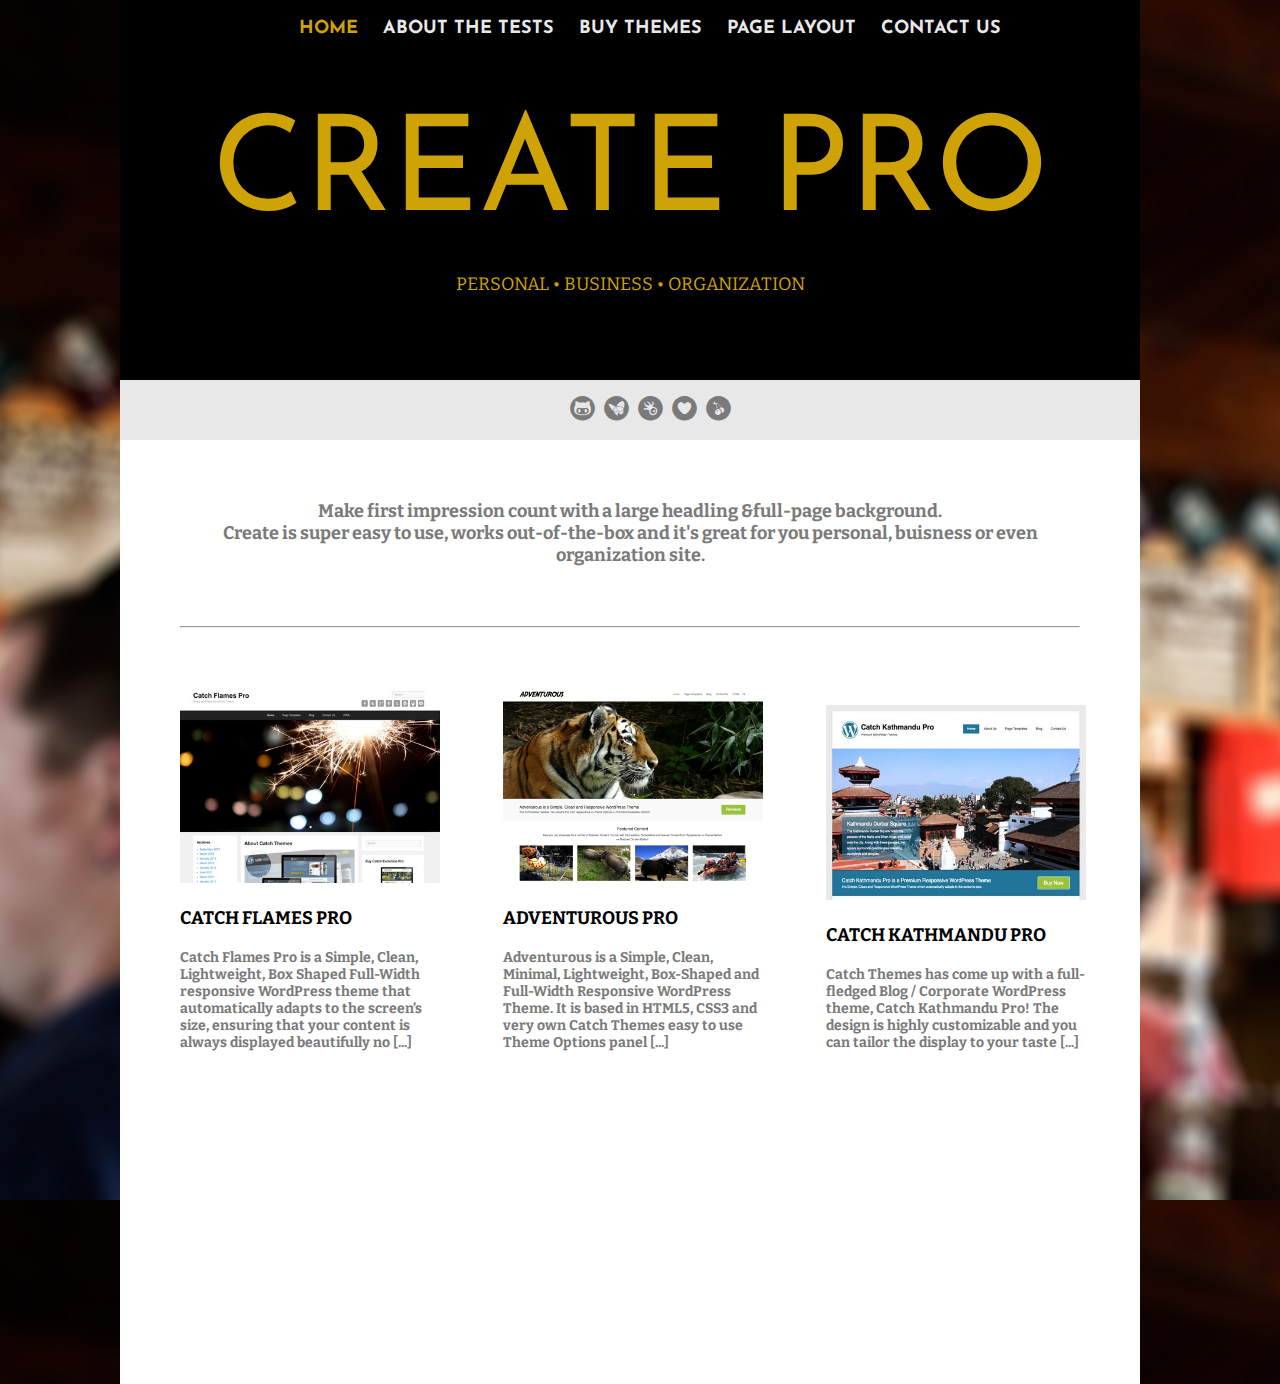
<file: exo/index.html>
<!DOCTYPE html>
<html lang="fr">
	<head>
		<meta charset="utf-8">
		<link rel="stylesheet" type="text/css" href="style.css">
		<link href='http://fonts.googleapis.com/css?family=Bitter' rel='stylesheet' type='text/css'>
		<link href='http://fonts.googleapis.com/css?family=Josefin+Sans' rel='stylesheet' type='text/css'>
		<title>exo</title>
	</head>
	<body>
		<nav>
			<ul>
				<li class="home">home</li>
				<li>about the tests</li>
				<li>buy themes</li>
				<li>page Layout</li>
				<li>contact us</li>
			</ul>
		</nav>
		<header>
			<h1>create pro</h1>
			<p>personal • business • organization</p>
		</header>
		<section>
			<ul >
				<li class="symbol">&#xe237;</li>
				<li class="symbol">&#xe258;</li>
				<li class="symbol">&#xe280;</li>
				<li class="symbol">&#xe244;</li>
				<li class="symbol">&#xe213;</li>
			</ul>
		</section>
		<footer>
			<aside>
				<p>Make first impression count with a large headling &full-page background.</p>
				<p>Create is super easy to use, works out-of-the-box and it's great for you personal, buisness or even organization site.</p>
			<hr>
			</aside>
			<div>
				<img src="catch.jpg">
				<article>
					<h1>Catch Flames Pro</h1>
					<p>Catch Flames Pro is a Simple, Clean, Lightweight, Box Shaped Full-Width responsive WordPress theme that automatically adapts to the screen’s size, ensuring that your content is always displayed beautifully no [...] </p>
				</article>
			</div>
			<div>
				<img src="screenshot.png" >
				<article>	
					<h1>Adventurous Pro</h1>
					<p>Adventurous is a Simple, Clean, Minimal, Lightweight, Box-Shaped and Full-Width Responsive WordPress Theme. It is based in HTML5, CSS3 and very own Catch Themes easy to use Theme Options panel [...]</p>
				</article>
			</div>
			<div>
				<img src="catch-kathmandu.jpg">
				<article>
					<h1>Catch Kathmandu Pro</h1>
					<p>Catch Themes has come up with a full-fledged Blog / Corporate WordPress theme, Catch Kathmandu Pro! The design is highly customizable and you can tailor the display to your taste [...]</p>
				</article>
			</div>	
		</footer>
	</body>
</html>
</file>
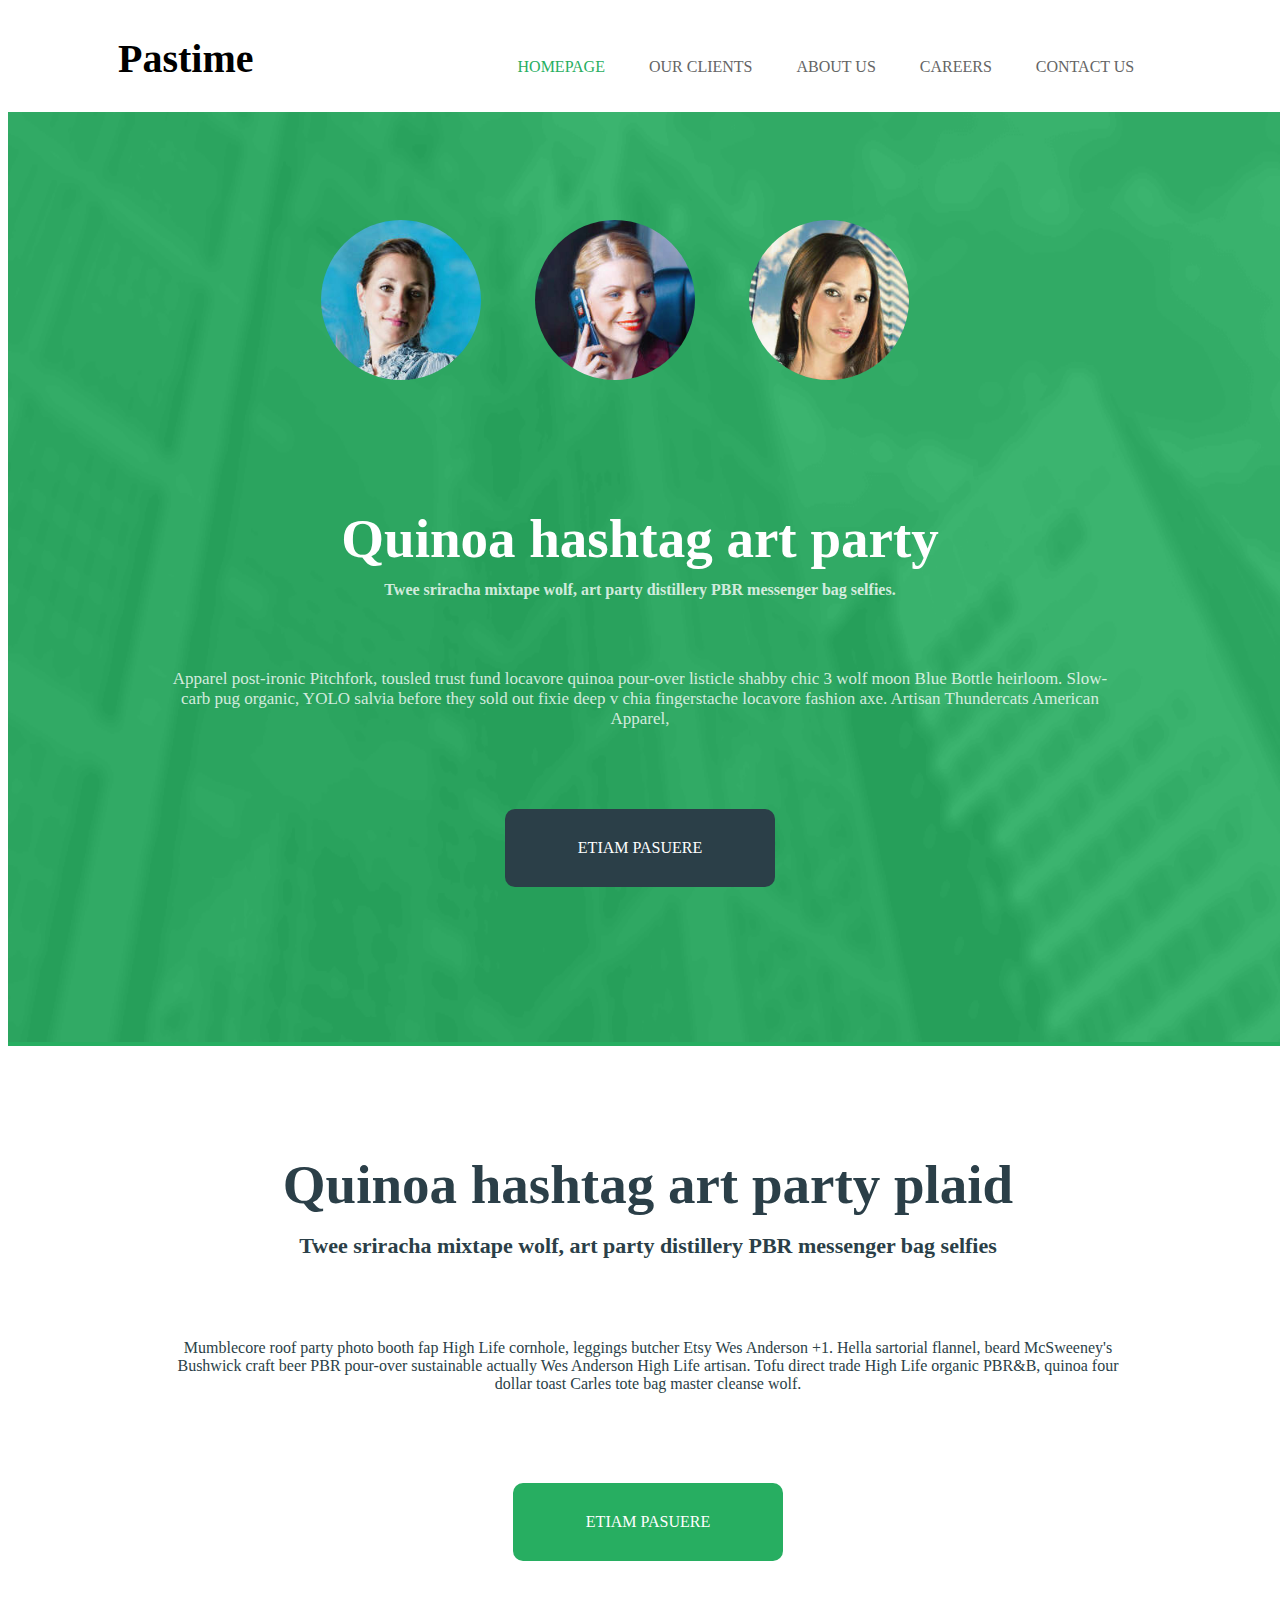
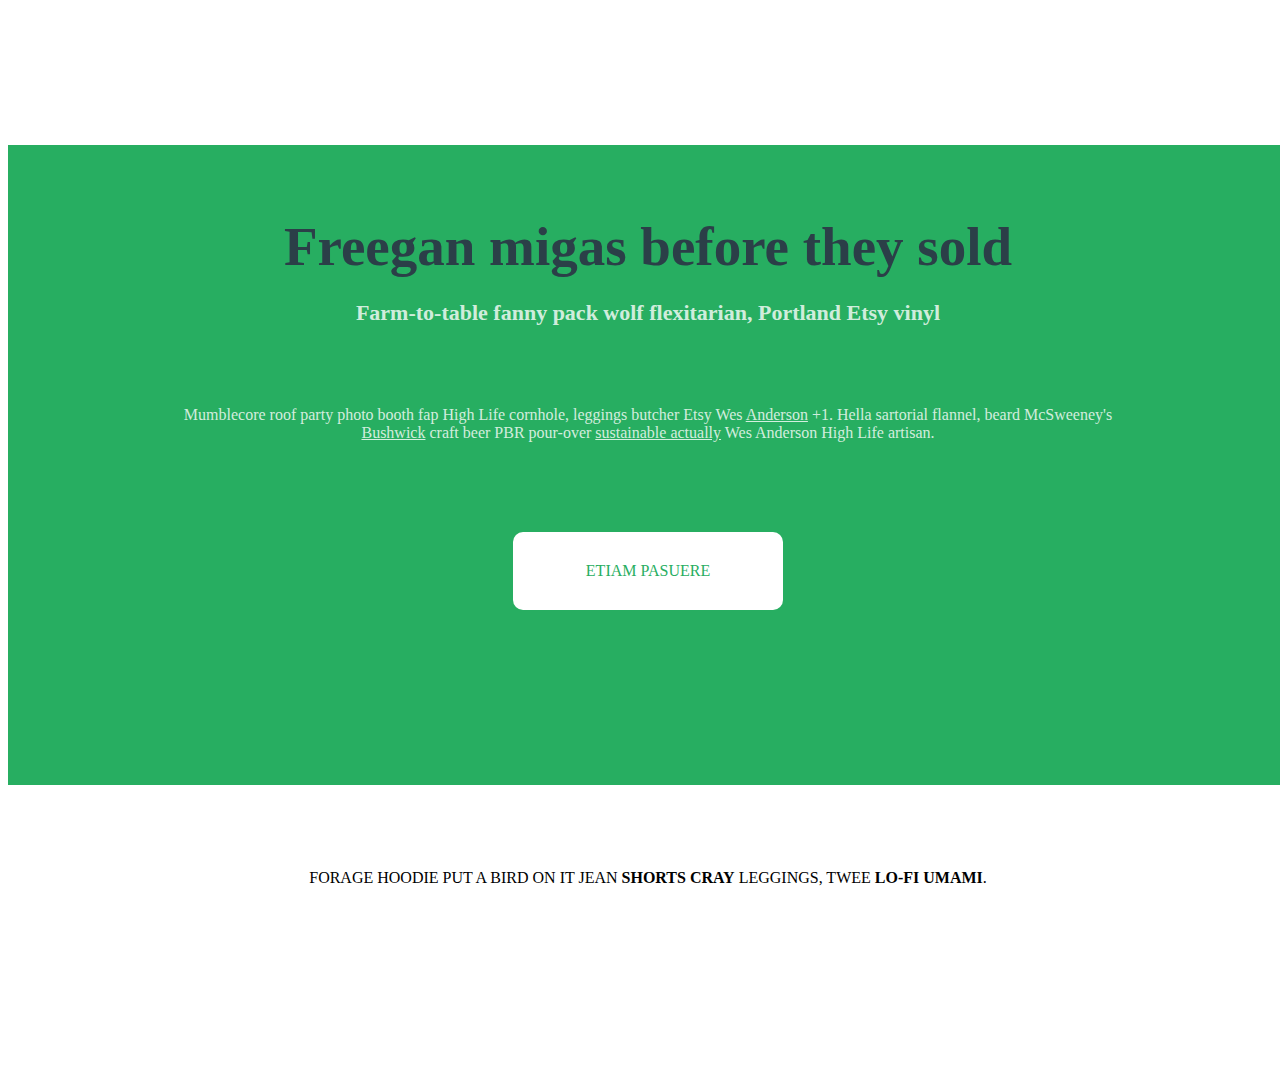
<file: exo3/index.html>
<!DOCTYPE html>
<html lang="fr">
	<head>
		<meta charset="utf-8">
		<link rel="stylesheet" type="text/css" href="style.css">

		<title>exo3</title>
	</head>
	<body>

	<nav>
		<h1>Pastime</h1>
		<ul>
			<li class="green">homepage</li>
			<li>our clients</li>
			<li>about us</li>
			<li>careers</li>
			<li>contact us</li>
		</ul>
	</nav>

		<div id="center">

	<header>
		<div class="tt_photo">
		<img class="photo" src="pic01.jpg">
		<img class="photo" src="pic02.jpg">
		<img class="photo" src="pic03.jpg">
		</div>
		<img class="parent"src="banner.png">
		<div class="texte">
		<h1>Quinoa hashtag art party
		</h1>
			<h4> Twee sriracha mixtape wolf, art party distillery PBR messenger bag selfies.
			</h4>
				<p>Apparel post-ironic Pitchfork, tousled trust fund locavore quinoa pour-over listicle shabby chic 3 wolf moon Blue Bottle heirloom. Slow-carb pug organic, YOLO salvia before they sold out fixie deep v chia fingerstache locavore fashion axe. Artisan Thundercats American Apparel,
				</p>
				<a href="#" class="button">etiam pasuere</a>
				
				</div>
				
	</header>

	<section id="sec_un">
		<h1>Quinoa hashtag art party plaid
		</h1>
			<h4>Twee sriracha mixtape wolf, art party distillery PBR messenger bag selfies
			</h4>
				<p>Mumblecore roof party photo booth fap High Life cornhole, leggings butcher Etsy Wes Anderson +1. Hella sartorial flannel, beard McSweeney's Bushwick craft beer PBR pour-over sustainable actually Wes Anderson High Life artisan. Tofu direct trade High Life organic PBR&B, quinoa four dollar toast Carles tote bag master cleanse wolf.
				</p >
			<a href="#" class="button">etiam pasuere</a>
	</section>
	<section id="sec_deux">	
		<h1>Freegan migas before they sold
		</h1>
			<h4>Farm-to-table fanny pack wolf flexitarian, Portland Etsy vinyl
			</h4>
				<p>Mumblecore roof party photo booth fap High Life cornhole, leggings butcher Etsy Wes <u>Anderson</u> +1. Hella sartorial flannel, beard McSweeney's<u> Bushwick</u> craft beer PBR pour-over <u>sustainable actually</u> Wes Anderson High Life artisan. 
				</p>
			<a href="#" class="button">etiam pasuere</a>
	</section>
	<footer>
				<p>Forage hoodie put a bird on it jean <strong>shorts cray</strong> leggings, twee <strong>lo-fi umami</strong>.
				</p>
	</footer>
		</div>

	


	</body>
</html>
</file>
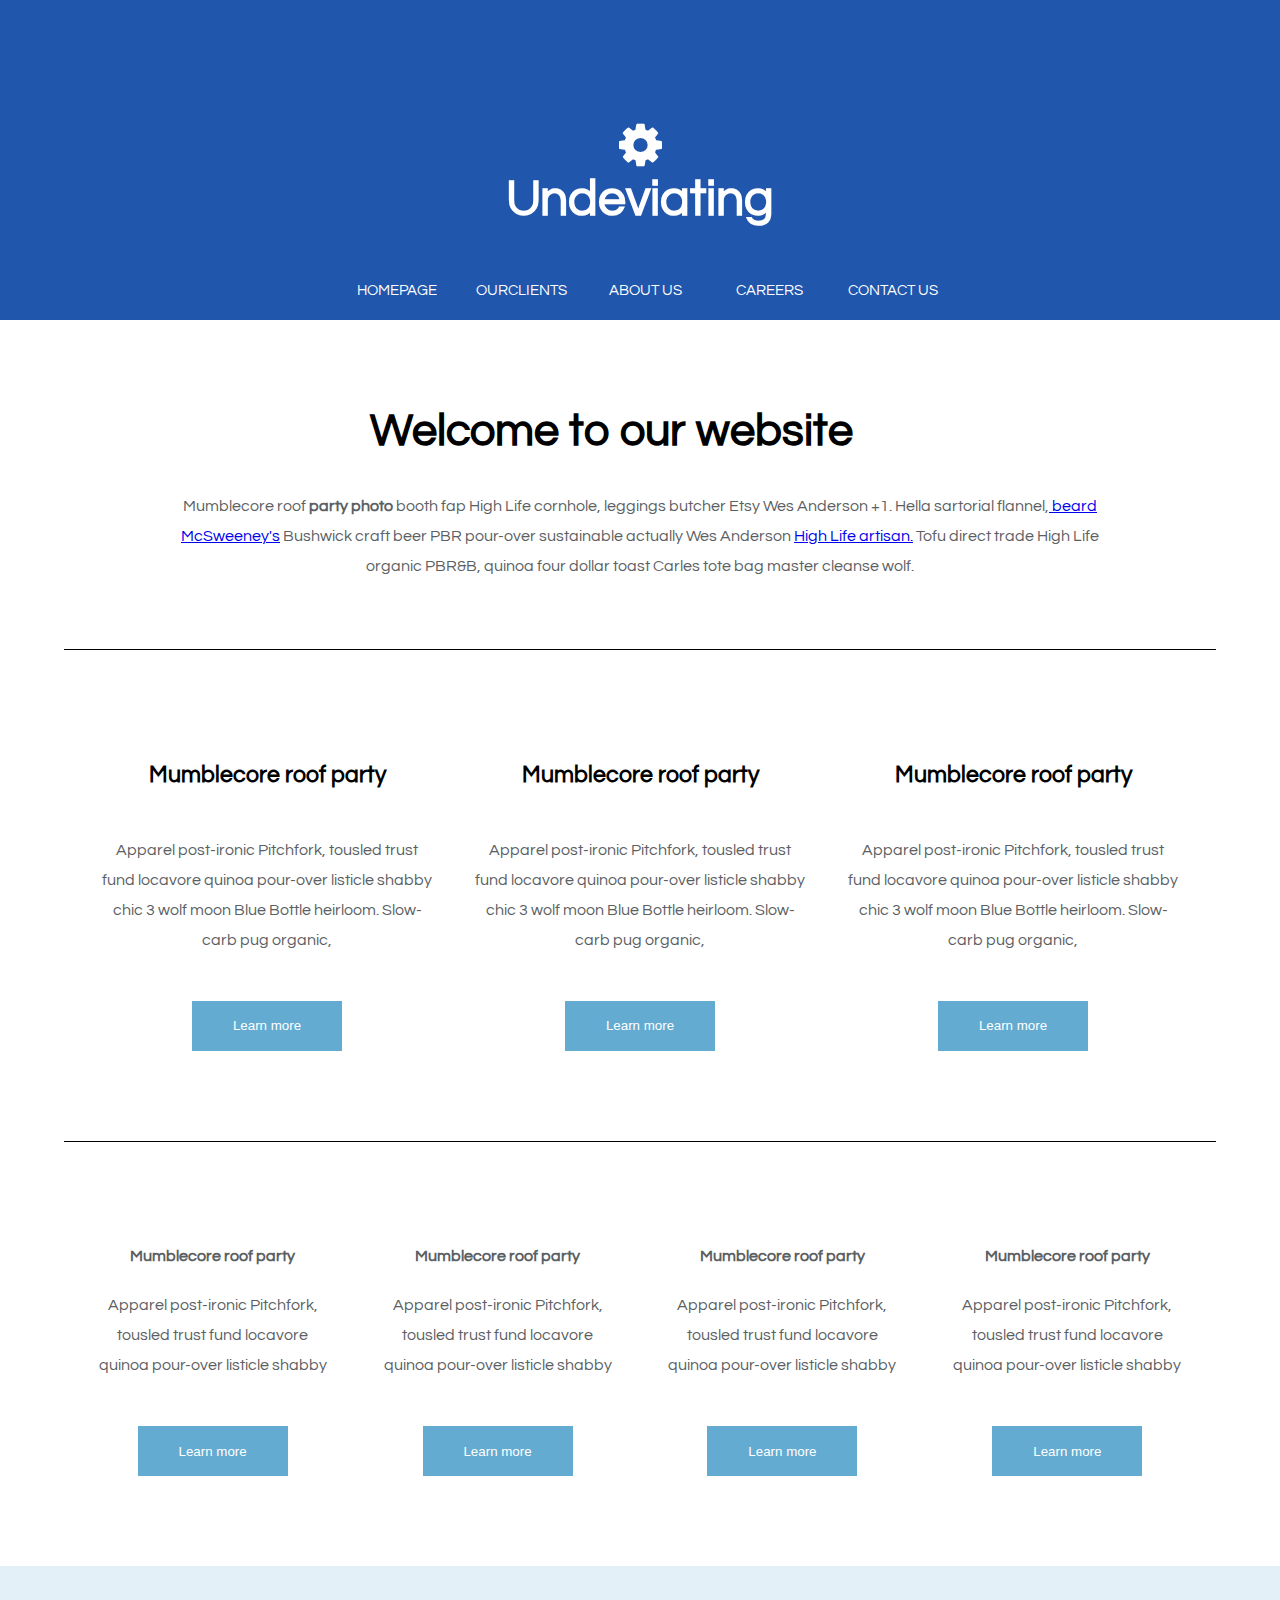
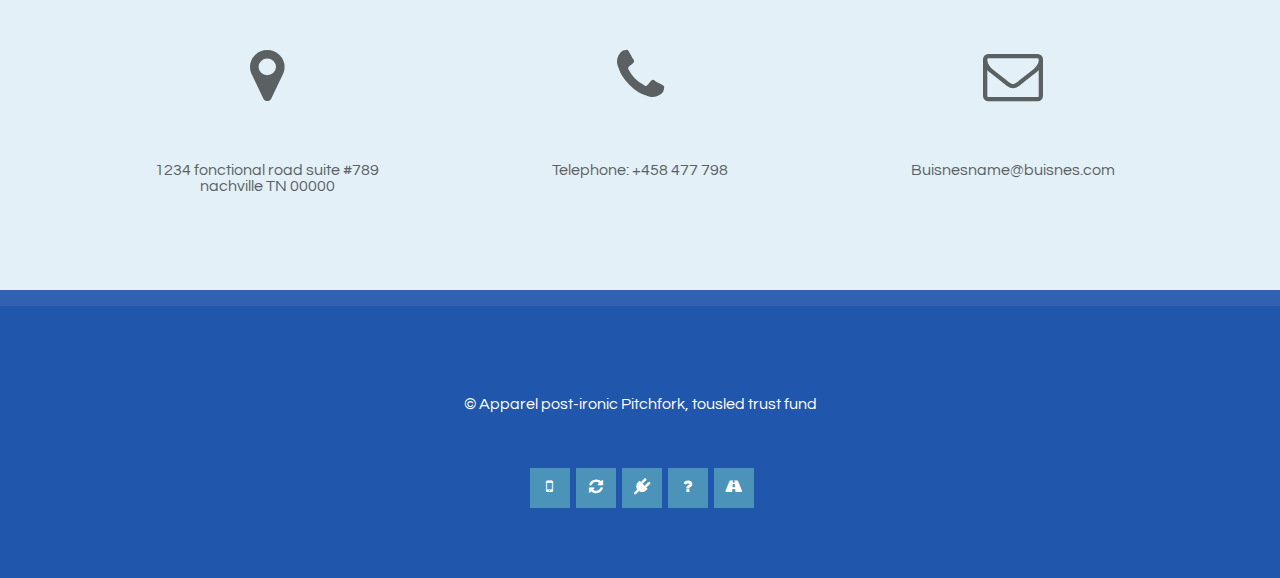
<file: exo4/index.html>
<!DOCTYPE html>
<html lang="fr">
	<head>
		<meta charset="utf-8">
		<link rel="stylesheet" type="text/css" href="style.css">
		<link rel="stylesheet" type="text/css" href="elements/font/css/font-awesome.min.css">
		<link href="http://fonts.googleapis.com/css?family=Source+Sans+Pro:200,300,400,600,700,900|Quicksand:400,700|Questrial" rel="stylesheet" />

		<title>exo3</title>
	</head>

	<body>
		<nav>
			<div id="logo">
				<i class="fa fa-cog"></i>
			</div>
			<h1><strong>Undeviating</strong></h1>
			<ul>
				<li>homepage</li>
				<li>ourclients</li>
				<li>about us</li>
				<li>careers</li>
				<li>contact us</li>
			</ul>
		</nav>
		<div class="image_principal">
			<img class= "img_responsive" src="elements/images/banner.jpg">
		</div>
		<div id="sous_nav">
			<div id="bloc1">
				<h2>Welcome to our website</h2>
				<p>Mumblecore roof <strong>party photo</strong> booth fap High Life cornhole, leggings butcher Etsy Wes Anderson +1. Hella sartorial flannel,<a href="#"> beard McSweeney's</a> Bushwick craft beer PBR pour-over sustainable actually Wes Anderson <a href="#">High Life artisan.</a> Tofu direct trade High Life organic PBR&B, quinoa four dollar toast Carles tote bag master cleanse wolf.</p>
			</div>
			<div id="trois_blocs">
				<div class="bloc">
					<h3>Mumblecore roof party</h3>
					<h4>Apparel post-ironic Pitchfork, tousled trust fund locavore quinoa pour-over listicle shabby chic 3 wolf moon Blue Bottle heirloom. Slow-carb pug organic,</h4>
					<button>Learn more</button>
				</div>
				<div class="bloc">
					<h3>Mumblecore roof party</h3>
					<h4>Apparel post-ironic Pitchfork, tousled trust fund locavore quinoa pour-over listicle shabby chic 3 wolf moon Blue Bottle heirloom. Slow-carb pug organic,</h4>
					<button>Learn more</button>
				</div>	
				<div class="bloc">
					<h3>Mumblecore roof party</h3>
					<h4>Apparel post-ironic Pitchfork, tousled trust fund locavore quinoa pour-over listicle shabby chic 3 wolf moon Blue Bottle heirloom. Slow-carb pug organic,</h4>
					<button>Learn more</button>
				</div>
			</div>
			<div id="quatre_blocs">
				<div class="bloc4">
					<h3>Mumblecore roof party</h3>
					<h4>Apparel post-ironic Pitchfork, tousled trust fund locavore quinoa pour-over listicle shabby</h4>
					<button>Learn more</button>
				</div>	
				<div class="bloc4">
					<h3>Mumblecore roof party</h3>
					<h4>Apparel post-ironic Pitchfork, tousled trust fund locavore quinoa pour-over listicle shabby </h4>
					<button>Learn more</button>
				</div>	
				<div class="bloc4">
					<h3>Mumblecore roof party</h3>
					<h4>Apparel post-ironic Pitchfork, tousled trust fund locavore quinoa pour-over listicle shabby </h4>
					<button>Learn more</button>
				</div>	
				<div class="bloc4">
					<h3>Mumblecore roof party</h3>
					<h4>Apparel post-ironic Pitchfork, tousled trust fund locavore quinoa pour-over listicle shabby </h4>
					<button>Learn more</button>
				</div>
			</div>
		</div>
		<div id="color">
		<div id="les_infos">
			<div class="info">
				<i class="fa fa-map-marker"></i>
				<p>1234 fonctional road suite #789 nachville TN 00000</p>
			</div>
			<div class="info">
				<i class="fa fa-phone"></i>
				<p>Telephone: +458 477 798</p>
			</div>
			<div class="info">
				<i class="fa fa-envelope-o"></i>
				<p>Buisnesname@buisnes.com</p>
			</div>
		</div>
		<footer>
			<p>&copy Apparel post-ironic Pitchfork, tousled trust fund </p>
			<div id="logo1">
			<i class="fa fa-mobile"></i>
			<i class="fa fa-refresh"></i>
			<i class="fa fa-plug"></i>
			<i class="fa fa-question"></i>
			<i class="fa fa-road"></i>
			</div>
		</footer>
		</div>

	</body>
</html>
</file>
<file: exo/style.css>
@font-face {
    font-family: 'Mono Social Icons Font';
    src: url('fonts/MonoSocialIconsFont-1.10.eot');
    src: url('fonts/MonoSocialIconsFont-1.10.eot?#iefix') format('embedded-opentype'),
         url('fonts/MonoSocialIconsFont-1.10.woff') format('woff'),
         url('fonts/MonoSocialIconsFont-1.10.ttf') format('truetype'),
         url('fonts/MonoSocialIconsFont-1.10.svg#MonoSocialIconsFont') format('svg');
    src: url('fonts/MonoSocialIconsFont-1.10.ttf') format('truetype');
    font-weight: normal;
    font-style: normal;
}

.symbol, a.symbol:before {
    font-family: 'Mono Social Icons Font';
    -webkit-text-rendering: optimizeLegibility;
    -moz-text-rendering: optimizeLegibility;
    -ms-text-rendering: optimizeLegibility;
    -o-text-rendering: optimizeLegibility;
    text-rendering: optimizeLegibility;
    -webkit-font-smoothing: antialiased;
    -moz-font-smoothing: antialiased;
    -ms-font-smoothing: antialiased;
    -o-font-smoothing: antialiased;
    font-smoothing: antialiased;
}

a.symbol:before {
    content: attr(title);
    margin-right: 0.3em;
    font-size: 130%;
}
*
{
    margin: 0px;
}

body
{
    background: url(bg.jpg);
    padding: 0px 120px;
}

nav
{
    width: 1020px;
    height: 60px;
    text-transform: uppercase;
    color: #e8e8e8;
    text-align: center;
    background-color: black;
    font-family: "Josefin sans";
}

nav li
{
    display: inline-block;
    vertical-align: top;
    margin: 0 10px;
    position: relative;
    top: 20px;
    font-weight: bold;
    font-size: 18px;
}

.home
{
    color: #cfa205;
}

header
{
    background-color: black;
    width:  1020px;
    height: 320px;
    color:  #cfa205;
    text-align: center;
    text-transform: uppercase;
}

header h1
{
    font-size: 133px;
    margin-bottom: 30px;
    padding-top: 50px;
    font-family: "Josefin sans";
    font-weight: normal;
}

header p
{
    font-family: Bitter;
    font-size: 18px;
}

section
{
    height: 60px;
    width: 1020px;
    background-color: #e8e8e8;
    text-align: center;
}

section li
{
    width: 30px;
    display: inline-block;
    font-size: 30px;
    color: #7a7a7a;
    padding-top: 10px;
}

aside
{
    background-color: white;
    width: 900px;
    font-size: 18px;
    text-align: center;
    color: #7a7a7a;
    font-weight: bold;
    padding: 60px;
}

footer
{
    background-color: white;
    width: 1020px;
    font-family: Bitter;
}

footer div
{
    width: 260px;
    display: inline-block;
    margin-left: 60px;
    margin-top: 60px;
}

footer img
{
    width: 100%;
    height: 195px;
}

article
{
    height: 480px;
    font-weight: bold;
}

article h1
{
    padding: 20px 0px;
    text-transform: uppercase;
    font-size: 18px;
}

article p
{
    color: #7a7a7a;
    font-size: 14px;
}

hr
{
    position: relative;
    top: 60px;
}
</file>
<file: exo3/style.css>
body
{
	width: 1280px;
}

nav 
{
	height: 104px;
}

nav h1
{
	display: inline-block;
	margin-left: 110px;
	font-size: 40px;
}

.green
{
	color:  #27AE61;
}

nav ul
{
	display: inline-block;
	margin-left: 200px;
}

nav ul li
{
	display: inline-block;
	margin: 0px 20px;
	text-transform: uppercase; 
	color: #656565;
}

header, #sec_deux
{
	background-color:  #27AE61;
	color:  #2B3F48;
	text-align: center;
}

header, #sec_deux p
{
	color: #656565;

}

.texte h1
{
	color: #ffffff;
	margin-bottom: -10px;
}

.texte h4
{
	color: rgba(255,255,255,.8);
	margin-bottom: 70px;
}

.texte p
{
	color:rgba(255,255,255,.8);
	font-size: 17px;
	margin-bottom: 80px;
	margin-top: 0px;
	width: 950px;
	margin-left: 165px;

}
#sec_un
{
	height: 640px;
	color:  #2B3F48;
	text-align: center;
}

#sec_un h4
{
 	margin-top: -20px;
 	margin-bottom: 80px;
	font-size: 22px;


}
#sec_un p
{
 	margin-bottom: 90px;
 	width: 950px;
 	margin-left: 165px;
}

#sec_un, #sec_deux h1
{
	margin-bottom: -48px;
	padding-top: 70px;
}

#sec_deux
{
	height: 640px;
}
 #sec_deux h4
{
	margin-top: 70px;
	margin-bottom: 80px;
	color: rgba(255,255,255,.8);
	font-size: 22px;

}

#sec_deux p
{
 	margin-bottom: 90px;
 	width: 950px;
 	margin-left: 165px;
	color:rgba(255,255,255,.8);
}

.parent
{
	width: 1280px;
	height: 930px;
	position: relative;
}

.photo
{
	border-radius: 50%;
	height: 160px;
	margin-top: 220px;
	margin-right: 50px;
}

.tt_photo
{
	width: 1280px;
	height: 930px;
	top: 0px;
	left: 0px;
	position: absolute;
	text-align: center;
}

.texte
{
	width: 1280px;
	height: 930px;
	left: 0px;
	position: absolute;

	top: 470px;
	text-align: center;
}

.button
{
	background-color: #2b3f48;
	border-radius: 10px;
	text-decoration: none;
	color: #ffffff;
	width: 270px;
	display: inline-block;
	padding: 30px 0 ;
	text-transform: uppercase;
}

#sec_un .button
{
	background-color: #27ae61;
}

#sec_deux .button
{
	background-color: #ffffff;
	color: #27ae61;
}

h1
{
	font-size: 55px;
}

footer
{
	height: 150px;
	text-align: center;
	padding: 68px 0;
	text-transform: uppercase;
}
</file>
<file: exo4/style.css>
body
{
	margin: auto;
	font-family: Questrial;

}

.img_responsive
{
	width: 100%;
}
.image_principal
{
	margin: auto;
	width: 90%;
	display: none;
}

nav
{
	background-color: #2056ac;
	color: white;

}
nav h1
{
	font-size: 50px;
	text-align: center;
	margin-top: 0px;

}


#logo
{
	font-size: 50px;
	text-align: center;
}
#logo i
{
	margin-top: 120px;
}

ul li
{
	font-family: Questrial;
	font-size: 1.2vw;
	display: inline-block;
	text-transform: uppercase;
	width: 10%;
	min-width: 70px;
	height: 60px;
	line-height: 60px;
	border-top-left-radius: 10px;
	border-top-right-radius: 10px;
	color: white;
	white-space: nowrap;
}
ul li:hover
{
	background-color: white;
	color: #2056ac;
	cursor: pointer;
}

ul
{
	text-decoration: none;
	text-align: center;
	height: 60px;
	margin: auto;
	margin-right: 30px; 
}
#bloc1
{
	padding: 4% 0;
	border-bottom: 1px solid black; 
	width: 90%;
	margin: auto;

}


#bloc1 h2
{
	font-size: 45px;
	text-align: center;
	width: 95%;

}
#bloc1 p
{
	font-size: 16px;
	text-align: center;
	margin-left: auto;
	margin-right: auto;
	width: 80%;
	line-height: 30px;
	color: #5b6063;


}
#trois_blocs
{
	width: 90%;
	margin: auto;
	text-align: center;
	border-bottom: 1px solid black; 
	padding: 40px 0;




}
.bloc
{
	display: inline-block;
	width: 28%;
	text-align: center;
	min-width: 330px;
	padding: 50px 20px;
}

#trois_blocs h3
{
	font-size: 23px;
}
#trois_blocs h4
{
	font-size: 16px;
	color: #5b6063;
	line-height: 30px;


}
#quatre_blocs
{
	width: 90%;
	margin: auto;
	text-align: center;
	padding: 40px 0;

}


.bloc4
{
	display: inline-block;
	width: 21%;
	text-align: center;
	padding: 50px 20px;
	min-width: 150px;
	color: #5b6063;


}
#quatre_blocs h3
{
	font-size: 16px;
}
#quatre_blocs h4
{
	font-size: 16px;
	padding-top: 5px;
	line-height: 30px;

}
#les_infos
{
	background-color: #e3f0f7;
	text-align: center;

}
.info
{
	display: inline-block;
	width: 32%;
	text-align: center;
	max-width: 250px; 
	padding: 80px 60px;
	vertical-align: top;
	color: #5b6063;



}
.info i
{
	font-size: 60px;
	padding-bottom: 40px;
}

button
{
	background-color: #64abd1;
	width: 150px;
	height: 50px;
	border: none;
	color: white;
}
button:hover
{
	background-color: #3465a4;

}
footer
{
	background-color: #2056ac;
	text-align: center;
}
footer p
{
	font-size: 16px;
	color: white;
	padding-top: 90px;
}
footer i
{
	background-color: #4c93b9;
	width: 20px;
	height: 20px;
	padding: 10px;
	margin-left: 3px;
	color: white;

}
#logo1
{
	padding-top: 40px;
	padding-bottom: 70px;
}
#color
{
	background-color: #3162b1;
}

h4
{
	padding: 25px 0;
	font-weight: lighter;
}
</file>
